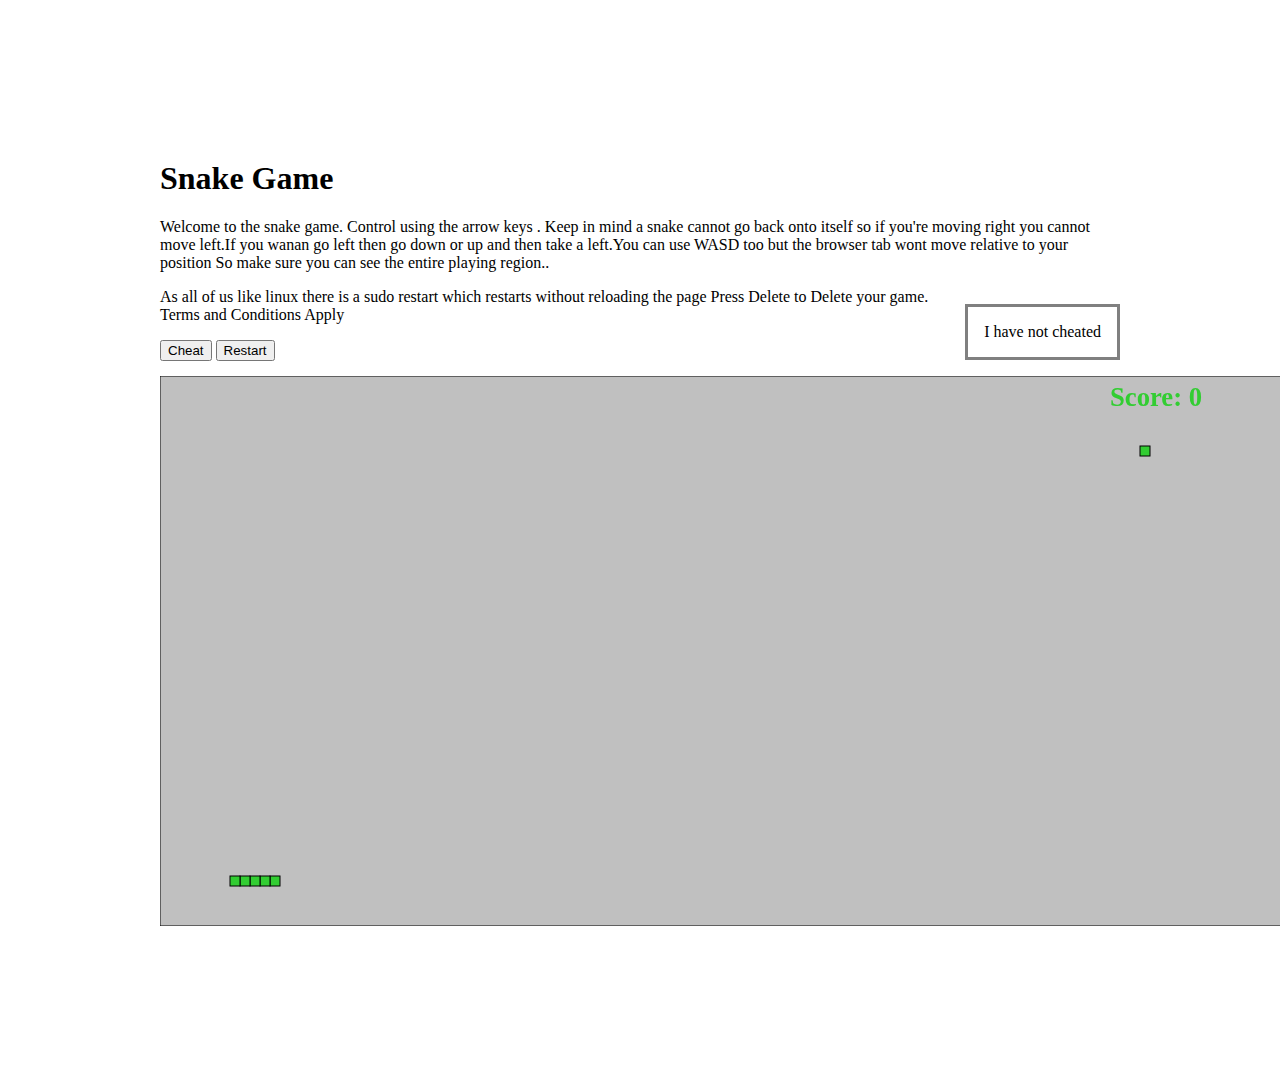
<file: b1.html>
<!DOCTYPE html>  

<html>  
<head >  
<title>Creepy Catterpillar Game</title> 
<meta charset="UTF-8"> 
<style type="text/css">  
body { 

margin: 10em 10em 10em 10em;  
padding : 0;  
}  
#cheater {
	border-style: solid;
	border-color: grey;
display: inline;
padding : 1em 1em ;
float : right;
position : relative;
}
</style>  
<!-- Jquery -->  
<script src="jquery.min.js" type="text/javascript"></script>  
<script>  
$(document).ready(function () {  
		//Canvas stuff  
		var drawCanvas = $("#drawCanvas")[0];  
		var context = drawCanvas.getContext("2d");  
		var width = $("#drawCanvas").width();  
		var height = $("#drawCanvas").height();  

		var cell_width = 10;  
		var defaultRun;  
		var snake_food;  
		var userscore;  
		var mySnakeArray;  

		function start() {  
		defaultRun = "right"; //Default whn it starts it alwasy moves right  
		createSnake();  
		createFood();  
		userscore = 0;  

		if (typeof game_loop != "undefined") clearInterval(game_loop);  
		game_loop = setInterval(paintSnake, 60);  //The speed of the snake 
		}  
		function cheat(x1,y1) {  
			defaultRun = "right"; //Default whn it starts it alwasy moves right  
			createSnake1(x1,y1);

			//The speed of the snake 
		}  
		start();  

		function createSnake() {  
			var snakeSize = 6; //Intial size of the snake + food Minimum needed is 2 as 1 for snake and 1 for food any extra is automatically allocated for snake 
			mySnakeArray = [];  
			for (var m = 0; m<snakeSize-1;m++) {  
				mySnakeArray.push({ x: 0, y: 50 }); //Adds an item to an array  The corodinates specfy the starting pooint of the snake 

			}  

		}  function createSnake1() {  
			var snakeSize = 50; //Intial size of the snake + food Minimum needed is 2 as 1 for snake and 1 for food any extra is automatically allocated for snake 
			userscore = 50;

			mySnakeArray = [];  
			for (var m = 0; m<snakeSize-1;m++) {  
				mySnakeArray.push({ x: 0 , y: 0 }); //Adds an item to an array  The corodinates specfy the starting pooint of the snake 

			}  

		}  

		function createFood() {  
			snake_food = {  
x: Math.round(Math.random() * (width - cell_width) / cell_width),  //Randomly creats the foods x cordinate
   y: Math.round(Math.random() * (height - cell_width) / cell_width),  //Randomly creates the foods y coordinate
			};  
		}  
		function createFood1() {  
			snake_food = {  
x: pop_x ,
   y: pop_y ,
			};
		}   
		function paintSnake() {  
			context.fillStyle = "silver";  //The filler of the canvas
			context.fillRect(0, 0, width, height);  //start from the 0 , 0 and create a ractangle of size width and height
			context.strokeStyle = "black";  //The border colour
			context.strokeRect(0, 0, width, height);  //Same as fillRect

			var pop_x = mySnakeArray[0].x;  //Removes the las telement of the array
			var pop_y = mySnakeArray[0].y;  //That is the tail as the logic os to replace the head with the tail every time 

			if (defaultRun == "right") pop_x++;  //Tells which way for the snake to go 
			else if (defaultRun == "left") pop_x--;  
			else if (defaultRun == "down") pop_y++;  
			else if (defaultRun == "up") pop_y--;  


			if (pop_x == -1 || pop_x == width / cell_width || pop_y == -1 || pop_y == height / cell_width || check_collision(pop_x, pop_y, mySnakeArray)) {  
				start();  //IF collission start over 
				return;  
			}  

			if (pop_x == snake_food.x && pop_y == snake_food.y) {  
				var snake_tail = { x: pop_x, y: pop_y };  
				userscore++;  //Increments the score if you eat the food 
				createFood();  
			}  
			else {  
				var snake_tail = mySnakeArray.pop();  
				snake_tail.x = pop_x; snake_tail.y = pop_y;  //Else do nothing 
			}  

			mySnakeArray.unshift(snake_tail);  //Appends the tailk to the front of the head 

			for (var i = 0; i < mySnakeArray.length; i++) {  
				var k = mySnakeArray[i];  

				paintCell(k.x, k.y);  
			}  


			paintCell(snake_food.x, snake_food.y);  

			var score_text = "Score: " + userscore; 
			context.font = 'bold 20pt Calibri' //Sets the font 
				context.fillText(score_text, width-200, 30); //Prints the score  
		  
		var maxscore_text = "Max : " + max;                                                                                 context.font = 'bold 20pt Calibri' //Sets the font                                                                              context.fillText(score_text, width-200, 30); //Prints the score 
		}
		function paintCell(x, y) {  
			context.fillStyle = "limegreen";  
			context.fillRect(x * cell_width, y * cell_width, cell_width, cell_width);  
			context.strokeStyle = "black";  
			context.strokeRect(x * cell_width, y * cell_width, cell_width, cell_width);  
		}  

		function check_collision(x, y, array) {  
			for (var i = 0; i < array.length; i++) {  
				if (array[i].x == x && array[i].y == y)  //If it ever hits the border then output the check value of border
					return true;  
			}  
			return false;  
		}

		$(document).keydown(function (e) {  
				var keyInput = e.which;  
				if (keyInput == "40" && defaultRun != "up") defaultRun = "down";
				if (keyInput == "83" && defaultRun != "up") defaultRun = "down";  
				else if (keyInput == "39" && defaultRun != "left") defaultRun = "right";  
				else if (keyInput == "38" && defaultRun != "down") defaultRun = "up";  
				if (keyInput == "65" && defaultRun != "right") defaultRun = "left";  
				else if (keyInput == "68" && defaultRun != "left") defaultRun = "right";  
				else if (keyInput == "87" && defaultRun != "down") defaultRun = "up";  
				else if (keyInput == "37" && defaultRun != "right") defaultRun = "left";  
				else if (keyInput == "46" )  start();
				else if (keyInput == "45") createSnake1();
				}) 
var max = 0;
if (max < userscore )
	max=userscore; 
})  
</script>  
</head>  
<body>  
<h1> Snake Game </h1>

<p> Welcome to the snake game. Control using the arrow keys . Keep in mind a snake cannot go back onto itself so if you're moving right you cannot move left.If you wanan go left then go down or up and then take a left.You can use WASD too but the browser tab wont move relative to your position So make sure you can see the entire playing region..
<p id="cheater">        I have not cheated        </p>
<p> As all of us like linux there is a sudo restart which restarts without reloading the page Press Delete to Delete your game. Terms and Conditions Apply </p>

<button onclick="Cheats()">Cheat </button>

<script>
function Cheats() {
	alert("Theres a button which will cause the snake size to remain the same but te score to increase.Find it. (we all know you want your snake size to increase too but hey I am not a miracle worker");
	document.getElementById("cheater").innerHTML = "       I tried to cheat :(       ";
}
</script>
<button onclick="Restart()">Restart</button>

<script>
function Restart() {
	var rest = confirm("Restarting will cause you to lose your score.Whiners will be prosecuted and then prostituted. Click on OK if you agree to Restart");
	if( rest == true)
	{
		window.open("blackmambainverted.html","_self");
		//window.open("https://researchweb.iiit.ac.in/~ujwal.narayan/","_self");
	}
}
</script>

<form id="form1">  
<div>  
<canvas id="drawCanvas" width="1150" height="550"></canvas>  

</div>  
</form>  
</body>  
</html>
</file>
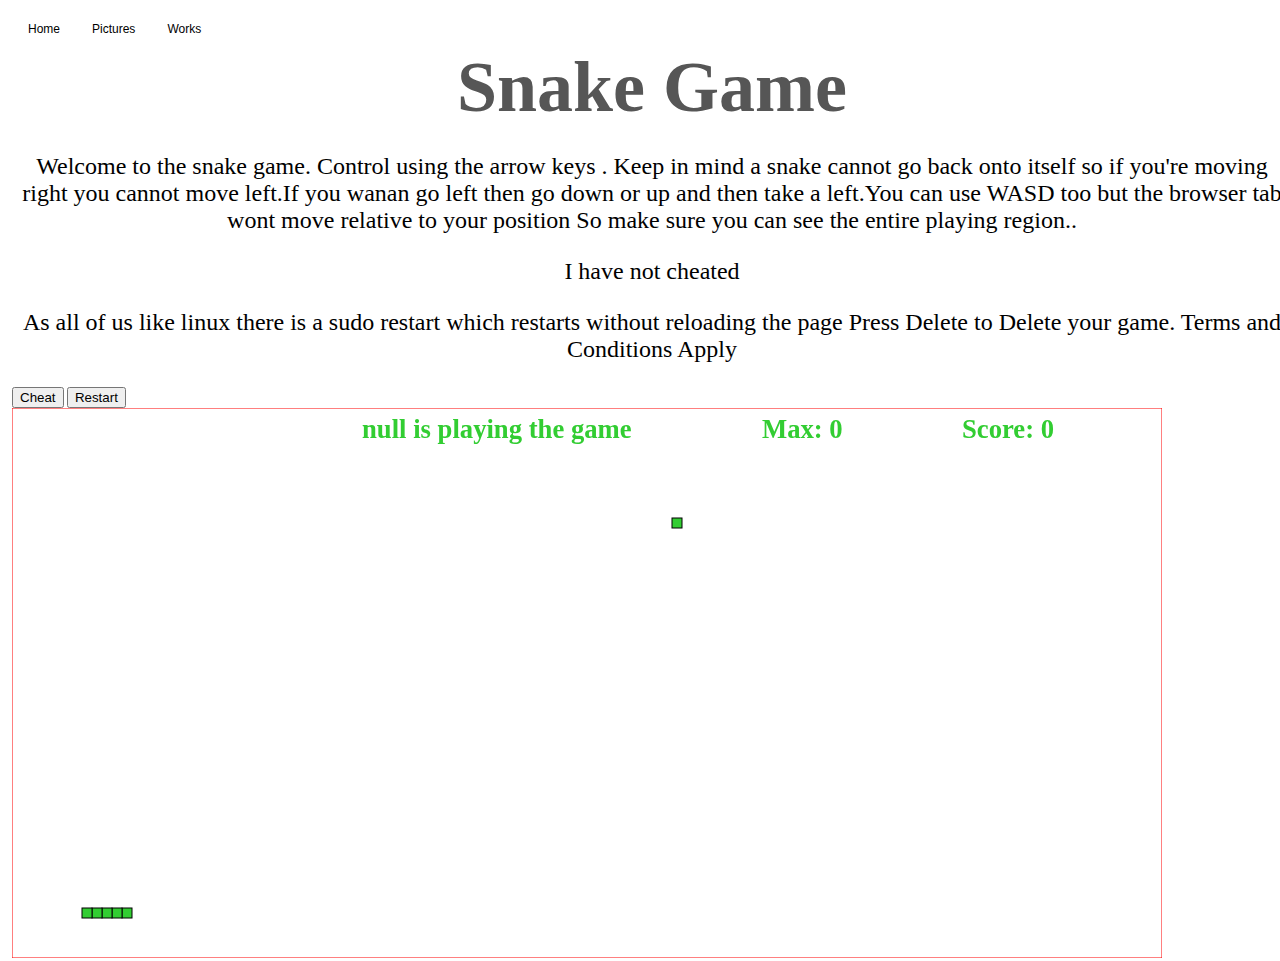
<file: blackmambainverted.html>
<!DOCTYPE html>  
   
<html >  
<head >  
    <title>Creepy Cat</title>
   <meta charset="UTF-8">

<link rel="stylesheet" href="navbar.css" type="text/css">
<link rel="stylesheet" href="stylemamba.css" type="text/css"> 
    <!-- Jquery -->  
    <script src="jquery.min.js" type="text/javascript"></script> 
<script src="dropdown.js" type="text/javascript"></script>          
    <script type="text/javascript" src="./blackmambajs.js"></script>
     <script src="other.js" type="text/javascript"></script>
</head>  
<body> 

		<ul class="topnav">                                                                                              <!-- <li id="myself" class="active"> Ujwal Narayan </li>                                                                 <li><a></a></li> -->                                                                                                    <li><a  href="index.html">Home</a></li>                                                                                   <li><a  href="pics.html">Pictures</a></li>                                                                                       <li class="fakeclass"> <a href="">Works</a></li>                                                                        <li class="fakeclass"> <a href="blackmambainverted.html">1.Snake game </a></li>                                         <li class="fakeclass"> <a href="burger.html">2.Burger Drawn using CSS </a></li>                                         <li class="fakeclass"> <a href="gampucss.html">3.Panda Drawn using CSS</a></li>                                        <li> <div class="sel-box topnav">                                                                                          <span id='select'>Works</span>                                                                                          <ul class='toc-odd level-1' id="sel-option">                                                                              <li><a href="blackmambainverted.html">Snake Game</a></li>                                                               <li><a href="burger.html">Burger drawn using CSS</a></li>                                                               <li><a href="gampucss.html">A Panda drawn using CSS</a></li>                                                          </ul>                                                                                                               </div>                                                                                                                  </li>                                                                                                                                                                                                                                                                                                                                                                   </ul>                                                                              
	<h1> Snake Game </h1>
	
	<p> Welcome to the snake game. Control using the arrow keys . Keep in mind a snake cannot go back onto itself so if you're moving right you cannot move left.If you wanan go left then go down or up and then take a left.You can use WASD too but the browser tab wont move relative to your position So make sure you can see the entire playing region..</p>
     <audio src="bensound-energy.mp3" autoplay loop>
<p>If you are reading this, it is because your browser does not support the audio element.</p>
</audio>
		
        <p id="cheater"> I have not cheated </p>
		<p> As all of us like linux there is a sudo restart which restarts without reloading the page Press Delete to Delete your game. Terms and Conditions Apply </p>
	

		<button onclick="Cheats()">Cheat </button>
<script>
function Cheats() {
	alert("Press Z to witness magic.");
	document.getElementById("cheater").innerHTML = "       I tried to cheat :(       ";
}
</script>
 <script src="other.js" type="text/javascript"></script>
<button onclick="Restart()">Restart</button>
<script>
function Restart() {
	var rest = confirm("Restarting will cause you to lose your score.Whiners will be prosecuted. YOUR HIGHSCORE WILL BE DELETED. Click on OK if you agree to Restart");
	if( rest == true)
	{
		window.open("blackmambainverted.html","_self");
		//window.open("https://researchweb.iiit.ac.in/~ujwal.narayan/","_self");
	}
}
</script>



    <form id="form1">  
        <div>  
             <canvas id="drawCanvas" width="1150" height="550"></canvas>  
   
        </div>  
    </form>  
</body>  
</html>
</file>
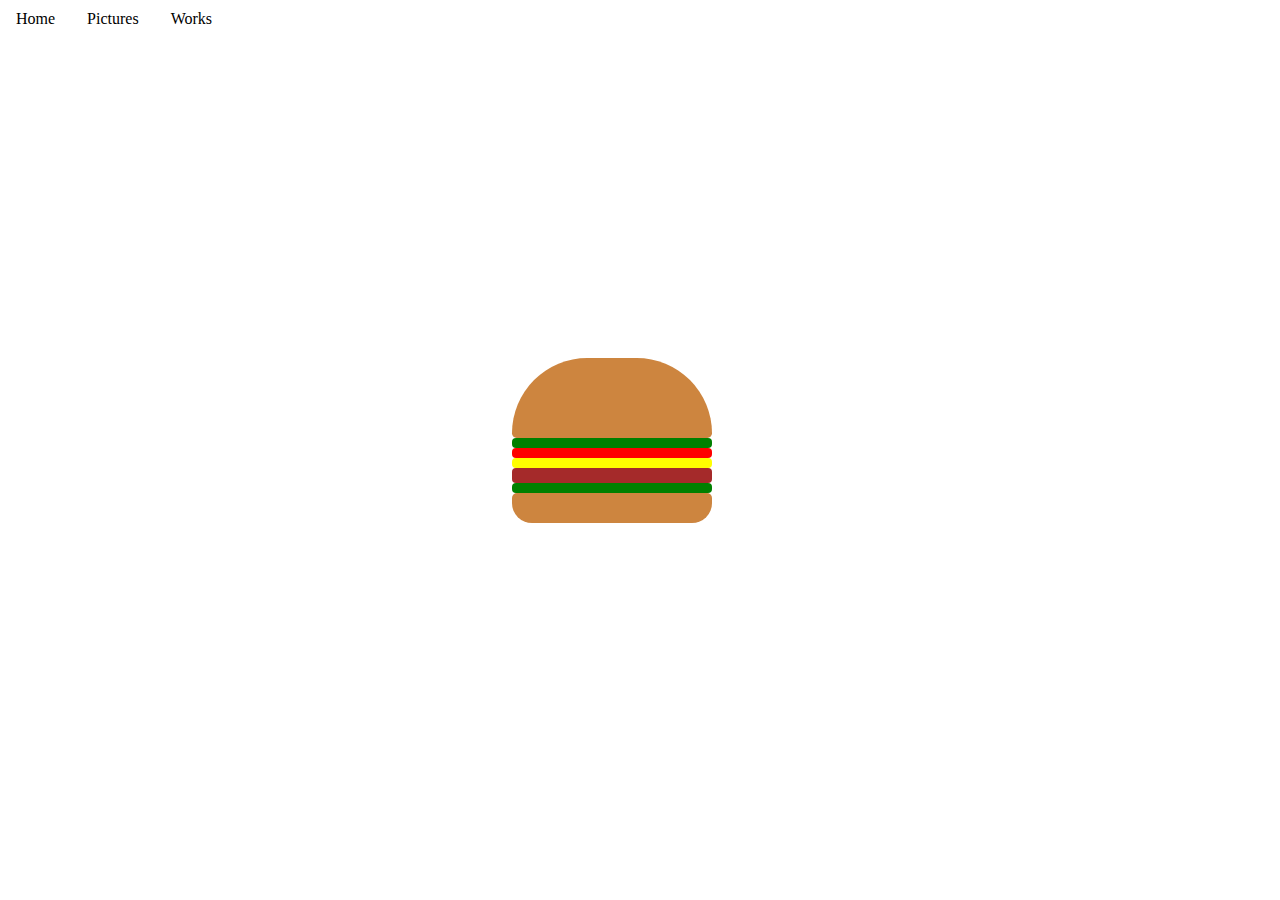
<file: burger.html>
<!DOCTYPE html>
<html>
<head>
<title>
CSS Burger 
</title>
<link rel="stylesheet" href="navbar.css" type="text/css">
<link rel="stylesheet" href="burger.css" type="text/css">
<script src="jquery.min.js" type="text/javascript"></script>                                                            <script src="dropdown.js" type="text/javascript">                                                                       </script> 		

</head>
<body>	
<ul class="topnav">                                                                                              <!-- <li id="myself" class="active"> Ujwal Narayan </li>                                                                 <li><a></a></li> -->                                                                                                    <li><a  href="index.html">Home</a></li>                                                                                   <li><a  href="pics.html">Pictures</a></li>                                                                                       <li class="fakeclass"> <a href="">Works</a></li>                                                                        <li class="fakeclass"> <a href="blackmambainverted.html">1.Snake game </a></li>                                         <li class="fakeclass"> <a href="burger.html">2.Burger Drawn using CSS </a></li>                                         <li class="fakeclass"> <a href="gampucss.html">3.Panda Drawn using CSS</a></li>                                        <li> <div class="sel-box topnav">                                                                                          <span id='select'>Works</span>                                                                                          <ul class='toc-odd level-1' id="sel-option">                                                                              <li><a href="blackmambainverted.html">Snake Game</a></li>                                                               <li><a href="burger.html">Burger drawn using CSS</a></li>                                                               <li><a href="gampucss.html">A Panda drawn using CSS</a></li>                                                          </ul>                                                                                                               </div>                                                                                                                  </li>                                                                                                                                                                                                                                                                                                                                                                   </ul>            
<div class="box" >
<div id="top-bun" class="burger-component"></div>
<div id="top-lettuce" class="burger-component"></div>
<div id="tomato" class="burger-component"></div>

<div id="cheese" class="burger-component"></div>
<div id="pattie" class="burger-component"></div>
<div id="bottom-lettuce" class="burger-component"></div>
<div id="bottom-bun" class="burger-component"></div>
</div>

</body>
</html>
</file>
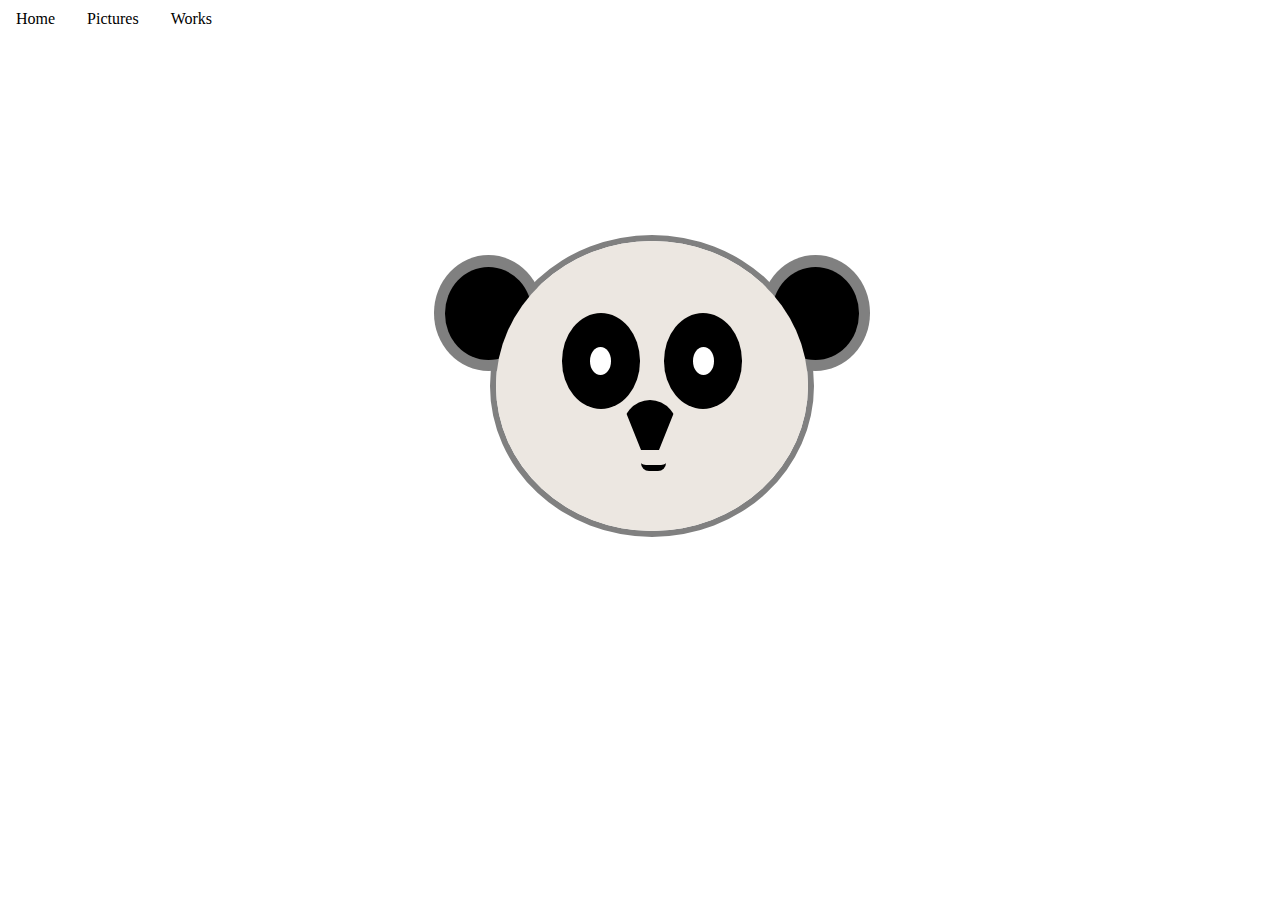
<file: gampucss.html>
<!DOCTYPE HTML>
<html lang="en-US">
<head>
<meta charset="UTF-8">
<meta name="viewport" content="width=device-width, initial-scale=1.0"> 

<title> Gampu </title>
<link rel="stylesheet" href="navbar.css" type="text/css">   
<link rel="stylesheet" href="gampu.css" type="text/css">
<script src="jquery.min.js" type="text/javascript"></script>                                                            <script src="dropdown.js" type="text/javascript">                                                                       </script> 
</head>
<body>
<ul class="topnav">                                                                                              <!-- <li id="myself" class="active"> Ujwal Narayan </li>                                                                 <li><a></a></li> -->                                                                                                    <li><a  href="index.html">Home</a></li>                                                                                   <li><a  href="pics.html">Pictures</a></li>                                                                                       <li class="fakeclass"> <a href="">Works</a></li>                                                                        <li class="fakeclass"> <a href="blackmambainverted.html">1.Snake game </a></li>                                         <li class="fakeclass"> <a href="burger.html">2.Burger Drawn using CSS </a></li>                                         <li class="fakeclass"> <a href="gampucss.html">3.Panda Drawn using CSS</a></li>                                        <li> <div class="sel-box topnav">                                                                                          <span id='select'>Works</span>                                                                                          <ul class='toc-odd level-1' id="sel-option">                                                                              <li><a href="blackmambainverted.html">Snake Game</a></li>                                                               <li><a href="burger.html">Burger drawn using CSS</a></li>                                                               <li><a href="gampucss.html">A Panda drawn using CSS</a></li>                                                          </ul>                                                                                                               </div>                                                                                                                  </li>                                                                                                                                                                                                                                                                                                                                                                   </ul>            
<div class="box">


	<div class="head">
		<div class="head-copy"></div>
		<div class="ear-left">
			<div class="innerear">
			</div>
		</div>
		<div class="ear-right">
			<div class="innerear">
			</div>
		</div>
		<div class="eye-right">
			<div class="pupil" id="eyeright">
			</div>
		</div>
		<div class="eye-left">
			<div class="pupil" id="eyeleft">
			</div>
		</div>
		<div class="nose">

		</div>

	</div>
</div>


</body>
</html>
</file>
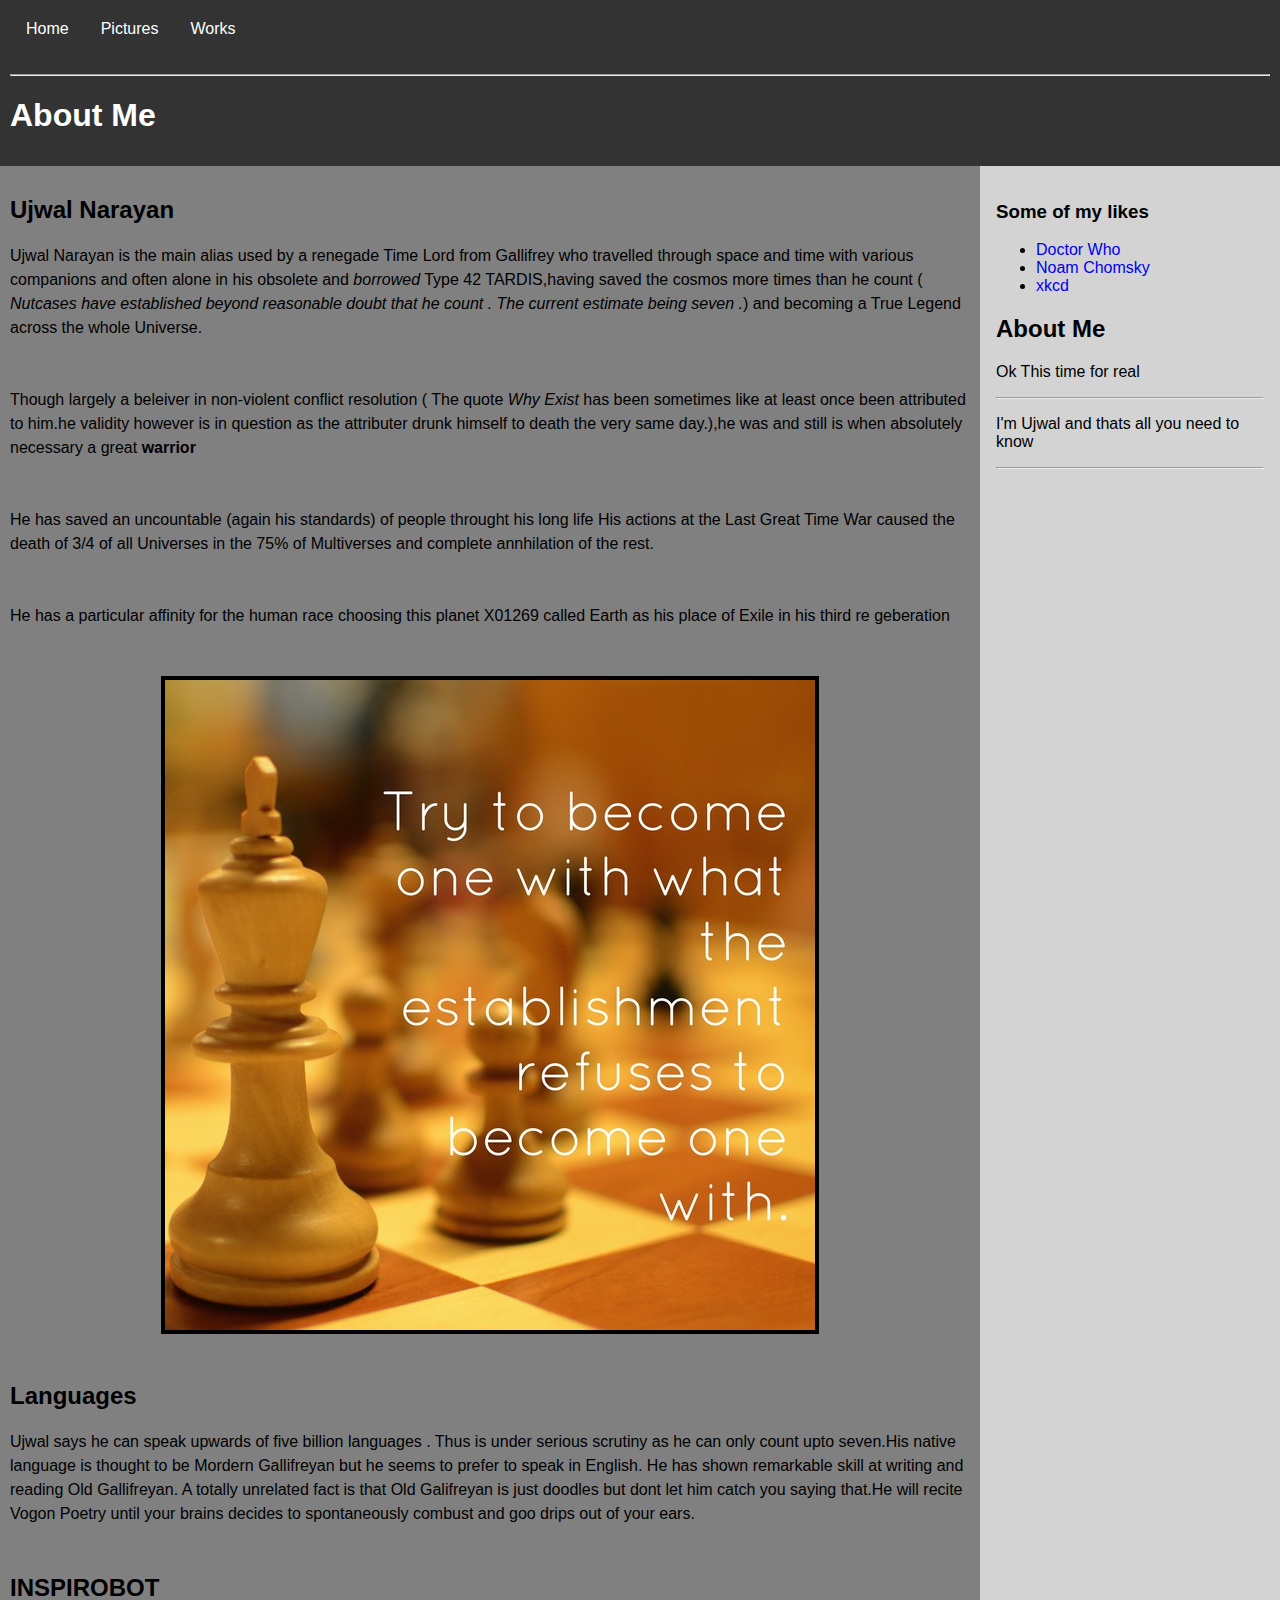
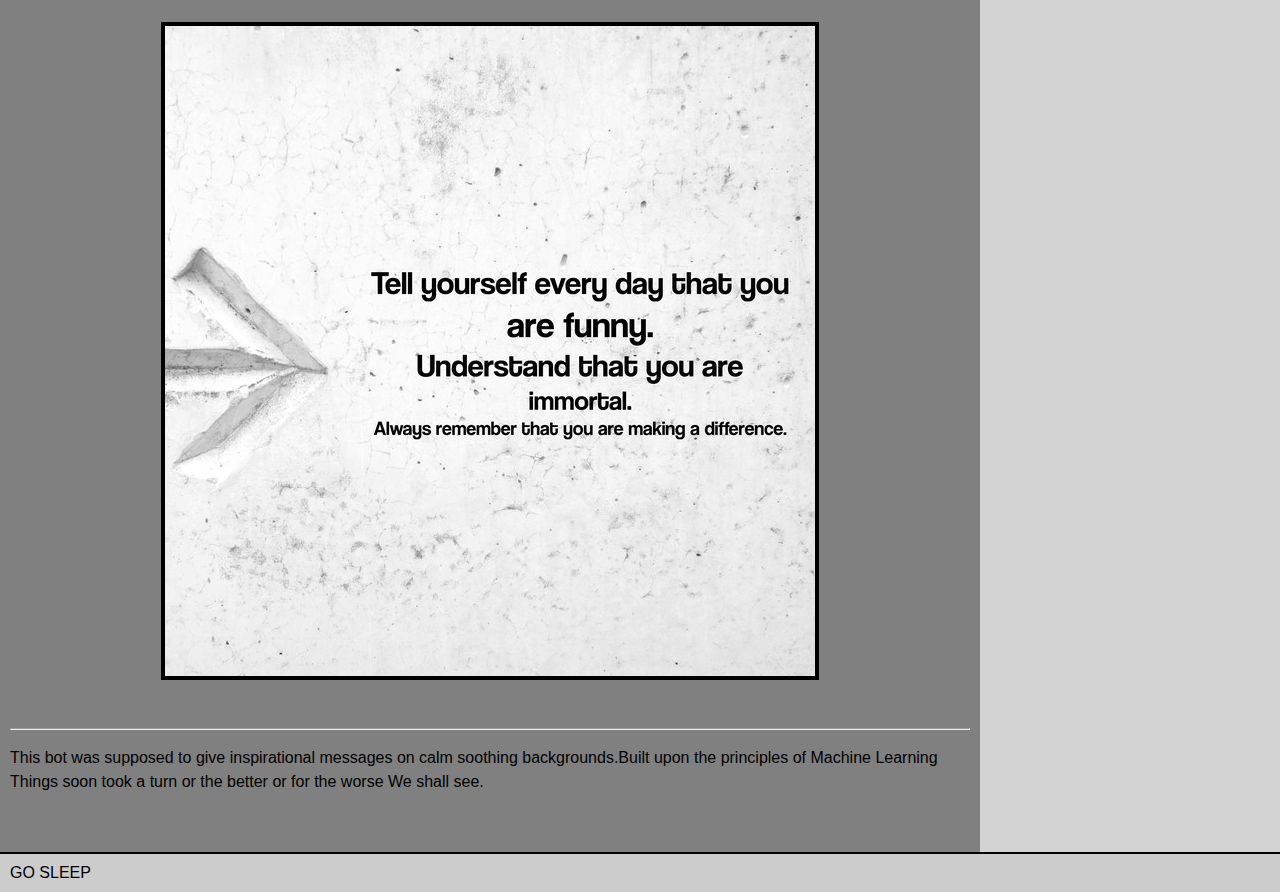
<file: glect.html>
<!DOCTYPE html>
<html lang="en">

<head>
    <meta charset="UTF-8">
    <!-- This meta tag is important to make sure your website looks good on phones or tablets -->
    <meta name="viewport"
          content="width=device-width, initial-scale=1.0">
    <meta http-equiv="X-UA-Compatible"
          content="ie=edge">
<title>About Me </title>
<link rel="stylesheet" href="navbar1.css" type="text/css">
<link rel="stylesheet" href="glect.css" type="text/css">
<script src="jquery.min.js" type="text/javascript"></script>                                                            <script src="dropdown.js" type="text/javascript">                                                                       </script> 
</head>
<body>
<header class="header">
          <ul class="topnav">                                                                                              <!-- <li id="myself" class="active"> Ujwal Narayan </li>                                                                 <li><a></a></li> -->                                                                                                    <li><a  href="index.html">Home</a></li>                                                                                   <li><a  href="pics.html">Pictures</a></li>                                                                                       <li class="fakeclass"> <a href="">Works</a></li>                                                                        <li class="fakeclass"> <a href="blackmambainverted.html">1.Snake game </a></li>                                         <li class="fakeclass"> <a href="burger.html">2.Burger Drawn using CSS </a></li>                                         <li class="fakeclass"> <a href="gampucss.html">3.Panda Drawn using CSS</a></li>                                        <li> <div class="sel-box topnav">                                                                                          <span id='select'>Works</span>                                                                                          <ul class='toc-odd level-1' id="sel-option">                                                                              <li><a href="blackmambainverted.html">Snake Game</a></li>                                                               <li><a href="burger.html">Burger drawn using CSS</a></li>                                                               <li><a href="gampucss.html">A Panda drawn using CSS</a></li>                                                          </ul>                                                                                                               </div>                                                                                                                  </li>                                                                                                                                                                                                                                                                                                                                                                   </ul>             
   <br> 
     <hr>   
        <h1>About Me </h1>
    </header>
    <article class="content">
        <h2>Ujwal Narayan </h2>
        <p> Ujwal Narayan is the main alias used by a renegade Time Lord from Gallifrey who travelled through space and time with various companions and often alone in his obsolete and <i>borrowed</i> Type 42 TARDIS,having saved the cosmos more times than he count ( <i> Nutcases have established beyond reasonable doubt that he count . The current estimate being seven .</i>) and becoming a True Legend across the whole Universe.
        </p>
        <p>
            Though largely a beleiver in non-violent conflict resolution ( The quote <i>Why Exist </i> has been sometimes like at least once been attributed to him.he validity however is in question as the attributer drunk himself to death the very same day.),he was and still is when absolutely necessary a great <b>warrior</b></p>
            <p>
                He has saved an uncountable (again his standards) of people throught his long life His actions at the Last Great Time War caused the death of 3/4 of all Universes in the 75% of Multiverses and complete annhilation of the rest.
            </p>
            <p> He has a particular affinity for the human race choosing this planet X01269 called Earth as his place of Exile in his third re geberation </p>

            <!-- The alt acts like a fallback. So if the image failed to load, the alt text will be shown -->
            <img src="image2.jpg" alt="Random Quote">
            
        <p>
            <h2>
                Languages 
            </h2>
<p>
            Ujwal says he can speak upwards of five billion languages . Thus is under serious scrutiny as he can only count upto seven.His native language is thought to be Mordern Gallifreyan but he seems to prefer to speak in English.
            He has shown remarkable skill at writing and reading Old Gallifreyan. A totally unrelated fact is that Old Galifreyan is just doodles but dont let him catch you saying that.He will recite Vogon Poetry until your brains decides to spontaneously combust and goo drips out of your ears.
        </p>
        <h2>
        INSPIROBOT
    </h2>
        <p>
            
            <img src="image1.jpg" alt="randomq">
            <hr>
           <p> This bot was supposed to give inspirational messages on calm soothing backgrounds.Built upon the principles of Machine Learning Things soon took a turn or the better or for the worse We shall see.
        </p>
    </article>
    <aside class="sidebar">
        <h3>
            Some of my likes 
        </h3>
        <ul>
            <li>
                <a href="http://www.doctorwho.tv/">Doctor Who</a>
            </li>
            <li>
                <a href="https://en.wikiquote.org/wiki/Noam_Chomsky">Noam Chomsky</a>
            </li>
            <li>
                <a href="https://xkcd.com">xkcd</a>
            </li>
            
        </ul>
        <h2> About Me </h2>
        <p>
        Ok This time for real </p>
        <hr>
        <p>
        I'm Ujwal and thats all you need to know 

        </p>
        <hr>

    </aside>
    <footer class="footer">
        
        
GO SLEEP
</footer>
</body>

</html>
</file>
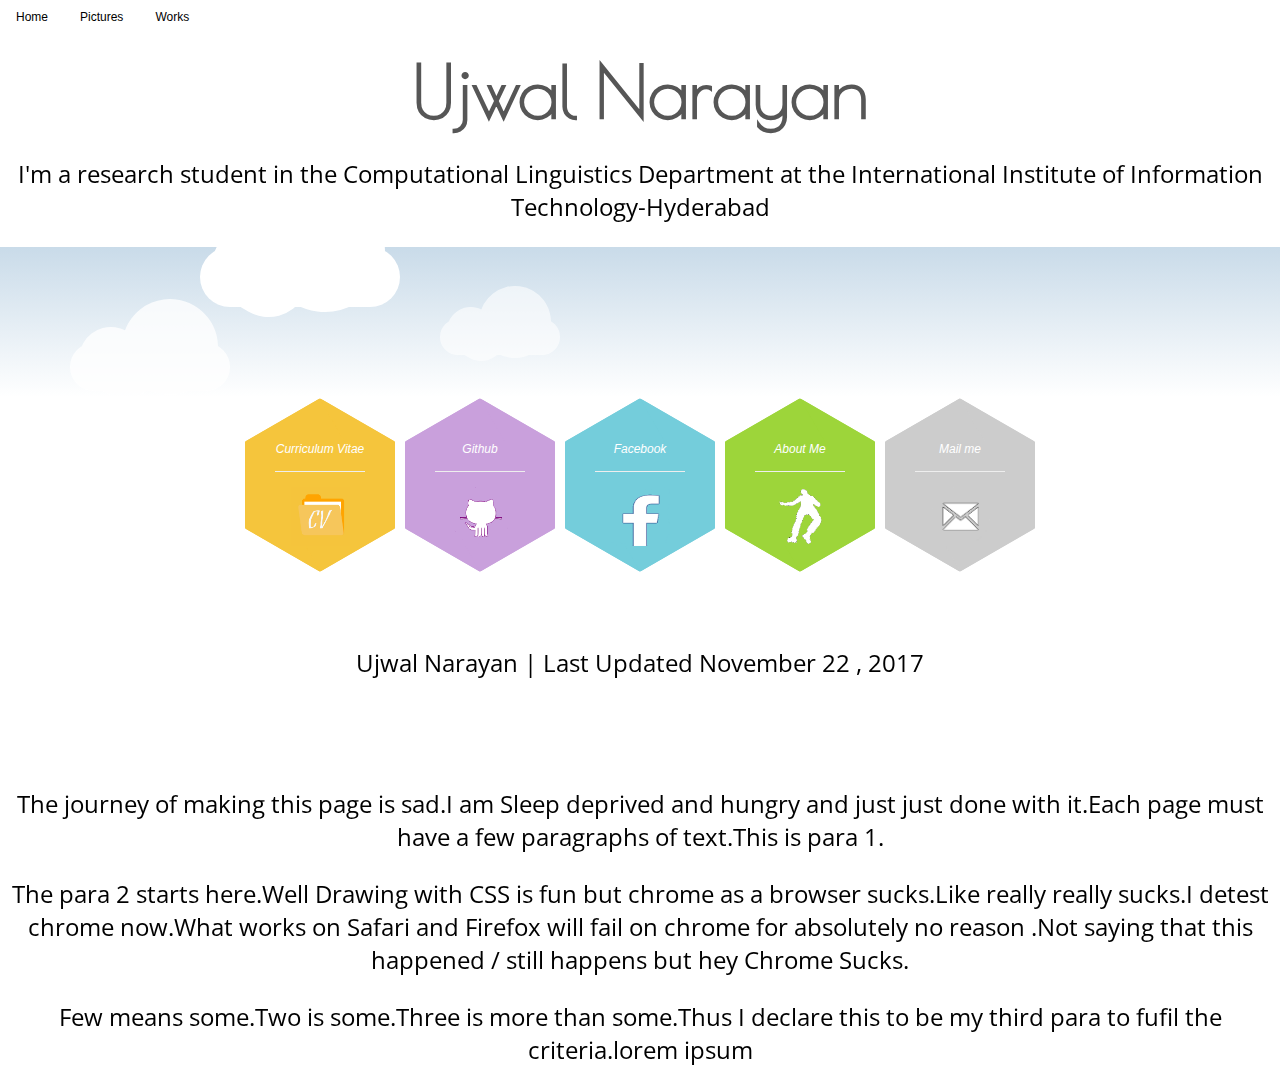
<file: indexact.html>
<!DOCTYPE HTML>
<html lang="en-US">
<head>
	<meta charset="UTF-8">
	<meta name="viewport" content="width=device-width, initial-scale=1.0"> 

	<title> Ujwal Narayan </title>
	<link href='http://fonts.googleapis.com/css?family=Josefin+Sans:100,400' rel='stylesheet' type='text/css'>	
	<link href='http://fonts.googleapis.com/css?family=Poiret+One' rel='stylesheet' type='text/css'>
	<link href='http://fonts.googleapis.com/css?family=Open+Sans+Condensed:300' rel='stylesheet' type='text/css'>
	<link rel="stylesheet" href="style.css" type="text/css">

<script src="jquery.min.js" type="text/javascript"></script>               
<script src="dropdown.js" type="text/javascript">
</script>
</head>

<body >
	<ul class="topnav">
 <!-- <li id="myself" class="active"> Ujwal Narayan </li>
  <li><a></a></li> -->
  <li><a  href="index.html">Home</a></li>
  <li><a  href="pics.html">Pictures</a></li>
  <li class="fakeclass"> <a href="">Works</a></li>  
  <li class="fakeclass"> <a href="blackmambainverted.html">1.Snake game </a></li>
  <li class="fakeclass"> <a href="burger.html">2.Burger Drawn using CSS </a></li>  
  <li class="fakeclass"> <a href="gampucss.html">3.Panda Drawn using CSS</a></li> 
 <li> <div class="sel-box topnav">
    <span id='select'>Works</span>
    <ul class='toc-odd level-1' id="sel-option">
      <li><a href="blackmambainverted.html">Snake Game</a></li>
      <li><a href="burger.html">Burger drawn using CSS</a></li>
      <li><a href="gampucss.html">A Panda drawn using CSS</a></li>
    </ul>
</div>
</li>

  
</ul>
<div class="container">
	<!-- Header info -->
	<div id="header">
		<h1 id="name">Ujwal Narayan</h1>
		<p> I'm a research student in the 
			<a href="https://www.iiit.ac.in/academics/undergraduate/cld/"> Computational Linguistics Department  </a> 
			at the <a href="http://www.iiit.ac.in">International Institute of Information Technology-Hyderabad</a></p>
	</div>

	<!-- Clouds -->
	<div id="main">
		<div id="clouds">
			<div class="cloud x1"></div>
			<div class="cloud x2"></div>
			<div class="cloud x3"></div>
			<div class="cloud x4"></div>
			<div class="cloud x5"></div>
			<div class="cloud x1"></div>
		</div>

			
	</div>	
	<div id="hexagons">
		<div id="hexacontainer">
			<div class="hex hex-2">		
				<div class="inner">
					<i style="color: #ffffff" class="fa fa-file-text-o fa-5x">Curriculum Vitae</i>	
					<hr/><img src="CV.png" alt="CV"   height="59" width="59">
				</div>
				<a href="resume.jpg"></a>
				<div class="corner-1"></div>
				<div class="corner-2"></div>		
			</div>

			<div class="hex hex-4">		
				<div class="inner">
					<i style="color: #ffffff" class="fa fa-github fa-5x">Github</i>	
					<hr/><img src="github.png" alt="github"  height="59" width="59">
				</div>
				<a href="http://www.github.com/ujwal-narayan"></a>
				<div class="corner-1"></div>
				<div class="corner-2"></div>		
			</div>

			<div class="hex hex-1">		
				<div class="inner">
					<i style="color: #ffffff" class="fa fa-facebook fa-5x">Facebook</i>	
					<hr/><img src="fb.png" alt="Facebook"   height="59" width="59">
				</div>
				<a href="http://www.facebook.com/ujwal.narayan"></a>
				<div class="corner-1"></div>
				<div class="corner-2"></div>		
			</div>

			<div class="hex hex-3">		
				<div class="inner">
					
					<i style="color: #ffffff" class="fa  fa-5x" ><a href="glect.html"></a>About Me</i>	
					<hr/><img src="aboutme.png" alt="ABout Me"   height="59" width="59">
				</div>		
				<a href="glect.html"></a>
				<div class="corner-1"></div>
				<div class="corner-2"></div>		
			</div>	
			
			<div class="hex hex-5">		
				<div class="inner">
					<i style="color: #ffffff" class="fa fa-envelope-o fa-5x">Mail me</i>	
					<hr/><img src="mail.png" alt="mail"   height="59" width="59">
				</div>
				<a href="mailto:ujwal.narayan@reasearch.iiit.ac.in" target="_top"></a>
				<div class="corner-1"></div>
				<div class="corner-2"></div>		
			</div>
		</div>
	</div>		
	<div id="footer">
	<p> <a href="index.html">Ujwal Narayan</a> | <a>Last Updated November 22 , 2017</a> </p>
	</div>	<p> The journey of making this page is sad.I am Sleep deprived and hungry and just just done with it.Each page must have a few paragraphs of text.This is para 1.</p>   <p> The para 2 starts here.Well Drawing with CSS is fun but chrome as a browser sucks.Like really really sucks.I detest chrome now.What works on Safari and Firefox will fail on chrome for absolutely no reason  .Not saying that this happened / still happens but hey Chrome Sucks.</p>                                            <p>                                                                                                                                                                     Few means some.Two is some.Three is more than some.Thus I declare this to be my third para to fufil the criteria.lorem ipsum </p> 

</div>	
</body>
</html>
</file>
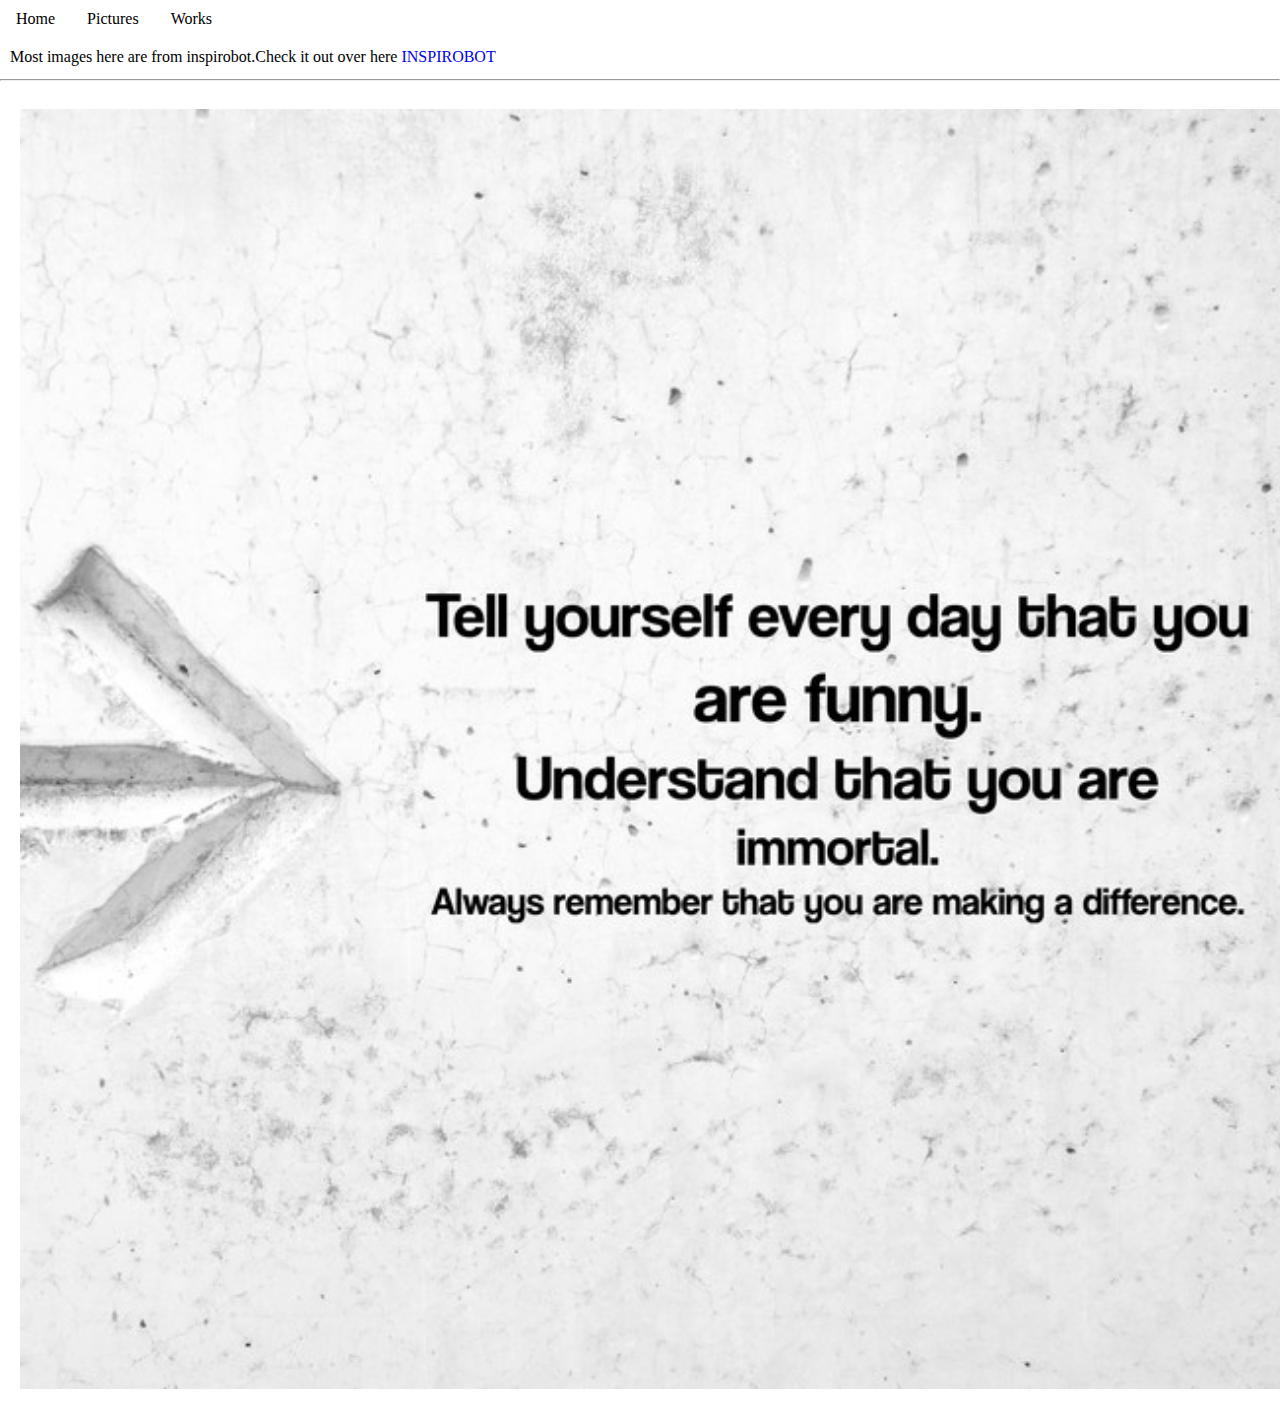
<file: pics.html>
<!DOCTYPE html>
<head>

<title>
PICS
</title>
<script src="jquery.min.js" type="text/javascript"></script>
<link rel="stylesheet" href="navbar.css" type="text/css">
<link rel="stylesheet" href="pics.css" type="text/css"> 
 <script src="dropdown.js" type="text/javascript"> </script>
</head>   
<body>
    <ul class="topnav">                                                                                                                                              <!-- <li id="myself" class="active"> Ujwal Narayan </li>                                                                                                                 <li><a></a></li> -->                                                                                                                                                    <li><a  href="index.html">Home</a></li>                                                                                                                                 <li><a  href="pics.html">Pictures</a></li>                                                                                                                                       <li class="fakeclass"> <a href="">Works</a></li>                                                                                                                        <li class="fakeclass"> <a href="blackmambainverted.html">1.Snake game </a></li>                                                                                         <li class="fakeclass"> <a href="burger.html">2.Burger Drawn using CSS </a></li>                                                                                         <li class="fakeclass"> <a href="gampucss.html">3.Panda Drawn using CSS</a></li>                                                                                        <li> <div class="sel-box topnav">                                                                                                                                          <span id='select'>Works</span>                                                                                                                                          <ul class='toc-odd level-1' id="sel-option">                                                                                                                              <li><a href="blackmambainverted.html">Snake Game</a></li>                                                                                                               <li><a href="burger.html">Burger drawn using CSS</a></li>                                                                                                               <li><a href="gampucss.html">A Panda drawn using CSS</a></li>                                                                                                          </ul>                                                                                                                                                               </div>                                                                                                                                                                  </li>                                                                                                                                                                                                                                                                                                                                                                                                                                                                                                                   </ul>       
<p> Most images here are from inspirobot.Check it out over here <a href="http://inspirobot.me/" >INSPIROBOT </a></p>
<hr>
<img src="image1.jpg" alt="BOT PICS" id="imgClickAndChange" onclick="changeImage()" >
<!--<script>
var counter = 1;

imgClickAndChange.onclick = function(){
    if(counter == 0){
        document.getElementById("imgClickAndChange").src = "image2.jpg";
        counter++;
    }
    else if(counter == 1){
        document.getElementById("imgClickAndChange").src = "image3.jpg";
        counter++;
    }
    else if(counter == 2){
        document.getElementById("imgClickAndChange").src = "image4.jpg";
        counter = 0;
    }
	else if(counter == 3){
	document.getElementById("imdClickAndChange").src = "image1.jpg";
	counter = 0;
	}
};
</script>
-->
<script src="pics.js" type="text/javascript"> </script>
</body>
</html>
</file>
<file: navbar.css>
body {margin: 0;} 
  /* make sure that the body starts from the edge of the screen Otherwise there will be atiny ugly gap (horizontal gap) */

    ul.topnav {
        list-style-type: none;
        /* All these are basically lists.These nav tabs are lists with the line break removed Right so they have bullets.here none means that Im saying dont put any bullets in*/
        margin: 0;
        /* Removes again a gap. A vertical gap between the top of the browwser and the start of the nav tab */
        padding: 0;
        /* Removes a gap between the start of the list and the first tab */
        overflow: hidden;
        /* The list may extend bigger than the devoce screen size .This controls it and ensure if it overflows the overflowed content is hidden.The page responsive will make sure that it never overflows horizontally so we should ideally never lose any tab */  
        background-color:   #ffffff ;
    }

    ul.topnav li {float: left;}
    /*Starts the list from the left .This basciallys forces the all the list elements to be left alligned */


    ul.topnav li a {
        border-radius: 150px;
        display: block;
        /* The display of the elements is in the block format */
        color: black;
        /* The colour of all the elements in this is white */
        text-align: center;
        /*In each block the text is center alligned */
        padding: 10px 16px;
        /*The gap between the content and the block is defined in terms of width and height */

        text-decoration: none;
        /*  Text decoration is the formatting options available like underline and  overline and strike through Here what im saying is that there is no text decoration */
    }
    #myself {
      display: block;
        /* The display of the elements is in the block format */
        color: black;

        /* The colour of all the elements in this is white */
        text-align: center;
        /*In each block the text is center alligned */
        padding: 10px 16px;
        /*The gap between the content and the block is defined in terms of width and height */
        font-size: 100px;
        text-decoration: none;
    }


    ul.topnav li a:hover:not(.active) {background-color: #c9dbe9 ;}
    /* As you hover it the bkg color chnages provided that its not active THis  is the thing whiich does tthat */


    ul.topnav li .active {background-color: grey;}
  
    /*Supposed to show the current toolbar page youre in */
    li {
       
    }
    /*The border between the two nav tabs */
    img.pic {
        float:left;
        width:420px;
        height:420px;
    }
#select{
    display:block;
   margin:0px; 
    padding:5px;
   border-radius:150px;
 text-align:center;
color:black;
float:left;
padding:10px 16px;
}
.toc-odd{
   position:absolute;
  margin:20px; 
   background:inherit;
   border-radius:150px;
    display:none;
}
.toc-odd li{
	margin:10px;
	z-index:2;
	display:block;
	background-color:inherit;
}
.fakeclass{
display:none;
}
@media screen and (max-width: 600px){
        ul.topnav li.right, 
        ul.topnav li {float: none;}
	#select{float:none;}
        .fakeclass {display:block;}
	/* If you are losing 600 px screen size then this will conveert the existing nv bar to a vertical nav bar */
  	#select{display:none;}  
	.hex-1{display:none;}
	.hex-5{display:none;}
	.hex-4{display:none;}	
	}
</file>
<file: stylemamba.css>
html {
  width: 100%;
  height: 100%;
}
body {
  font-family:arial;
  font-size:12px;
  background: #FFFFFF;
  margin:0;
  padding:0;  
  width: 100%;
  height: 100%;
}

a {
  text-decoration:none;
  color: #000;
}

a:hover {
  color: #17822c;
}

h1 {
  font-family: 'Poiret One';
  font-size: 72px;
  text-align: center;
  color: #565656;
  margin: 0;
}

p {
  font-family: 'Open Sans Condensed', 'sans-serif';
  font-size: 24px;
  text-align: center;
  color: #000;
}

.container {
  width:100%;
  height:100%;
  position:absolute;
  margin: 15px 0;
}

#hexagons {
  height: 145px;
  padding: 0;
}
#hexacontainer {
  margin: 20px auto;
  padding: 0;
  width: 800px;
}

#footer {
  display: inline-block;
  width: 100%;
  font-size: 5px;
  margin: 60px 0;
}
body{
margin : 1em;
}
  /* make sure that the body starts from the edge of the screen Otherwise there will be atiny ugly gap (horizontal gap) */

    ul.topnav {
        list-style-type: none;
        /* All these are basically lists.These nav tabs are lists with the line break removed Right so they have bullets.here none means that Im saying dont put any bullets in*/
        margin: 0;
        /* Removes again a gap. A vertical gap between the top of the browwser and the start of the nav tab */
        padding: 0;
        /* Removes a gap between the start of the list and the first tab */
        overflow: hidden;
        /* The list may extend bigger than the devoce screen size .This controls it and ensure if it overflows the overflowed content is hidden.The page responsive will make sure that it never overflows horizontally so we should ideally never lose any tab */  
        background-color:   #ffffff ;
    }

    ul.topnav li {float: left;}
    /*Starts the list from the left .This basciallys forces the all the list elements to be left alligned */


    ul.topnav li a {
        border-radius: 150px;
        display: block;
        /* The display of the elements is in the block format */
        color: black;
        /* The colour of all the elements in this is white */
        text-align: center;
        /*In each block the text is center alligned */
        padding: 10px 16px;
        /*The gap between the content and the block is defined in terms of width and height */

        text-decoration: none;
        /*  Text decoration is the formatting options available like underline and  overline and strike through Here what im saying is that there is no text decoration */
    }
    #myself {
      display: block;
        /* The display of the elements is in the block format */
        color: black;
        /* The colour of all the elements in this is white */
        text-align: center;
        /*In each block the text is center alligned */
        padding: 10px 16px;
        /*The gap between the content and the block is defined in terms of width and height */
        font-size: 100px;
        text-decoration: none;
    }


    ul.topnav li a:hover:not(.active) {background-color: #c9dbe9 ;}
    /* As you hover it the bkg color chnages provided that its not active THis  is the thing whiich does tthat */


    ul.topnav li .active {background-color: grey;}
  
    /*Supposed to show the current toolbar page youre in */
    li {
       
    }
    /*The border between the two nav tabs */
    img.pic {
        float:left;
        width:420px;
        height:420px;
    }




    @media screen and (max-width: 600px){
        ul.topnav li.right, 
        ul.topnav li {float: none;}
        /* If you are losing 600 px screen size then this will conveert the existing nv bar to a vertical nav bar */
    }
</file>
<file: burger.css>
.burger-component{
height: 10px;
width:200px;
      border-radius: 4px;

}
#top-bun{
height:80px;
       background-color: peru;
       border-top-right-radius: 80px;
       border-top-left-radius: 80px;
       border-bottom-right-radius: 5px;
       border-bottom-left-radius: 5px;
}
#top-lettuce {
	background-color: green;
}
#tomato {
	background-color: red;
}
#cheese{
	background-color: yellow;
}
#pattie {
height:15px;
       background-color: brown;
}
#bottom-lettuce {
	background-color: green;
}
#bottom-bun {
height:30px;
       background-color: peru;
       border-top-right-radius: 5px;
       border-top-left-radius: 5px;
       border-bottom-right-radius: 20px;
       border-bottom-left-radius: 20px;

}
.box{                                  position:relative; 
margin:auto;   
display:block;
	margin-top:25%;
width:600px; 
height:420px;
margin-left:40%;
       border-radius:50%; 
background:transparent;         
                                                                                                                                                                                                                                                                                                                                                    }
</file>
<file: gampu.css>
.box{
position:relative;
margin:auto;
display:block;
	margin-top:8%;
width:600px;
height:420px;
       border-radius:50%;
background:transparent;


}
.outerhead{
position:absolute;
top:16.5%;
left:25%;

height:79%;
width:69%;
      border-radius:50%;
background:black;
}
.head{
position:absolute;
top:22.5%;
left:25%;
height:69%;
width:52%;
background:white;
	   border-radius:70%;
border:solid 6.5px grey;

}
.head-copy{
width:100%;
height:100%;
position:absolute;
	 z-index: 2;
	 border-radius:70%;
background:#ece7e1;


}
.ear-left{
position:absolute;
background:white;
width:35%;
height:40%;
left:-20%;
top:5%;
    border-radius:50%;
    z-index:1;
background:grey;
}
.ear-right{
position:absolute;
background:grey;
width:35%;
height:40%;
right:-20%;
top:5%;
    border-radius:60%;
    z-index:1;
}
.innerear{
position: absolute;
	  border-radius: 50%;
width: 80%;
height: 80%;
top: 10%;
left: 10%;
background: black;
}
.eye-right{
position: absolute;
background: black;
width: 25%;
height: 33%;
top: 25%;
right: 21%;
       border-radius: 70%;
       z-index: 2;
}
.eye-left{
position: absolute;
background: black;
width: 25%;
height: 33%;
top: 25%;
left: 21%;
      border-radius: 70%;
      z-index: 3;
}
.pupil{
position: absolute;
width: 28%;
height: 30%;
top: 35%;
left: 36%;
      border-radius: 50%;
background: white;

}
.nose{
position: absolute;

	  border-radius:50%;
width: 5.7%;
height: 5.5%;
left: 40%;
top: 55%;
     z-index:4;
     border-left: 20px solid transparent; border-right: 20px solid transparent; border-top: 50px solid black; -moz-border-radius: 50%; -webkit-border-radius: 50%; border-radius: 50%;
left: 40%;
top: 55%;
     z-index:11;
}

.nose::after {
	margin-top: 5px;
	border-bottom: solid 6px black;
	z-index: 5;

width:25px;
height: 10px;
	border-radius: 100px;
content:'';
display:block;


}
</file>
<file: navbar1.css>
body {margin: 0;} 
  /* make sure that the body starts from the edge of the screen Otherwise there will be atiny ugly gap (horizontal gap) */

    ul.topnav {
        list-style-type: none;
        /* All these are basically lists.These nav tabs are lists with the line break removed Right so they have bullets.here none means that Im saying dont put any bullets in*/
        margin: 0;
        /* Removes again a gap. A vertical gap between the top of the browwser and the start of the nav tab */
        padding: 0;
        /* Removes a gap between the start of the list and the first tab */
        overflow: hidden;
        /* The list may extend bigger than the devoce screen size .This controls it and ensure if it overflows the overflowed content is hidden.The page responsive will make sure that it never overflows horizontally so we should ideally never lose any tab */  
        background-color:   #ffffff ;
    }

    ul.topnav li {float: left;}
    /*Starts the list from the left .This basciallys forces the all the list elements to be left alligned */


    ul.topnav li a {
        border-radius: 150px;
        display: block;
        /* The display of the elements is in the block format */
        color: white;
        /* The colour of all the elements in this is white */
        text-align: center;
        /*In each block the text is center alligned */
        padding: 10px 16px;
        /*The gap between the content and the block is defined in terms of width and height */

        text-decoration: none;
        /*  Text decoration is the formatting options available like underline and  overline and strike through Here what im saying is that there is no text decoration */
    }
    #myself {
      display: block;
        /* The display of the elements is in the block format */
        color: white;

        /* The colour of all the elements in this is white */
        text-align: center;
        /*In each block the text is center alligned */
        padding: 10px 16px;
        /*The gap between the content and the block is defined in terms of width and height */
        font-size: 100px;
        text-decoration: none;
    }


    ul.topnav li a:hover:not(.active) {background-color: #c9dbe9 ;}
    /* As you hover it the bkg color chnages provided that its not active THis  is the thing whiich does tthat */


    ul.topnav li .active {background-color: grey;}
  
    /*Supposed to show the current toolbar page youre in */
    li {
       
    }
    /*The border between the two nav tabs */
    img.pic {
        float:left;
        width:420px;
        height:420px;
    }
#select{
    display:block;
   margin:0px; 
    padding:5px;
   border-radius:150px;
 text-align:center;
color:white;
float:left;
padding:10px 16px;
}
.toc-odd{
   position:absolute;
  margin:20px; 
   background:inherit;
   border-radius:150px;
    display:none;
}
.toc-odd li{
	margin:10px;
	z-index:2;
	display:block;
	background-color:inherit;
}
.fakeclass{
display:none;
}
@media screen and (max-width: 600px){
        ul.topnav li.right, 
        ul.topnav li {float: none;}
	#select{float:none;}
        .fakeclass {display:block;}
	/* If you are losing 600 px screen size then this will conveert the existing nv bar to a vertical nav bar */
  	#select{display:none;}  
	.hex-1{display:none;}
	.hex-5{display:none;}
	.hex-4{display:none;}	
	}
</file>
<file: glect.css>
body {

	font-family: -apple-system, BlinkMacSystemFont, 'Segoe UI', Roboto, Oxygen, Ubuntu, Cantarell, 'Open Sans', 'Helvetica Neue', sans-serif;
display: grid;
	 grid-template-columns: 1fr 300px;
	 grid-template-areas: 
		 "header header" 
		 "content sidebar" 
		 "footer footer";

margin: 0;
	min-height: 100vh;
	/* Uncomment the following ff you want to center all content to a max width */
	/*This will make sure the page can't grow beyond 960px width but can shrink*/

margin: auto; 
}
.header {
	/* Saying the element in HTML with the class header, goes to the header area of the defined grid. */
	grid-area: header;
background: #333;
color: #fff;
padding: 10px;
}
.sidebar {
	grid-area: sidebar;
background: #d3d3d3;

padding:1em;


}
iframe{
	z-index:4;
}
.footer {
	grid-area: footer;
background: #ccc;
	    border-top: 2px solid;
padding: 10px;
}
/* Conent Section Styles */
.content {
	grid-area: content;
padding: 10px;
}
.content p {
	line-height: 24px;
	margin-bottom: 48px;
}
.content img {
display: block;

	 max-width: 90%;
border: 4px solid #000;
margin: 10px auto;
}

@media screen and (max-width: 767px) {
	/* We change the body grid for the new layout */
	body {
		/* We switch to one column layout*/
		grid-template-columns: 1fr;
		/* Different parts of the application come one after another. This makes it mobile friendly layout */
		grid-template-areas: 
			"header"
			"sidebar"
			"content"
			"footer";
	}
}
body {margin: 0;
	background-color: grey;} 
	/* make sure that the body starts from the edge of the screen Otherwise there will be atiny ugly gap (horizontal gap) */

	ul.topnav {
		list-style-type: none;
		/* All these are basically lists.These nav tabs are lists with the line break removed Right so they have bullets.here none means that Im saying dont put any bullets in*/
margin: 0;
	/* Removes again a gap. A vertical gap between the top of the browwser and the start of the nav tab */
padding: 0;
	 /* Removes a gap between the start of the list and the first tab */
overflow: hidden;
	  /* The list may extend bigger than the devoce screen size .This controls it and ensure if it overflows the overflowed content is hidden.The page responsive will make sure that it never overflows horizontally so we should ideally never lose any tab */  
	  background-color: inherit; ;
	}

ul.topnav li {float: left;}
/*Starts the list from the left .This basciallys forces the all the list elements to be left alligned */
a {
	text-decoration: none;

}

ul.topnav li a {
	border-radius: 150px;
display: block;
	 /* The display of the elements is in the block format */
color: white;
       /* The colour of all the elements in this is white */
       text-align: center;
       /*In each block the text is center alligned */
padding: 10px 16px;
	 /*The gap between the content and the block is defined in terms of width and height */

	 text-decoration: none;
	 /*  Text decoration is the formatting options available like underline and  overline and strike through Here what im saying is that there is no text decoration */
}


ul.topnav li a:hover:not(.active) {background-color: #c9dbe9 ;}
/* As you hover it the bkg color chnages provided that its not active THis  is the thing whiich does tthat */


ul.topnav li .active {background-color: grey;}

/*Supposed to show the current toolbar page youre in */
li {

}
/*The border between the two nav tabs */



@media screen and (max-width: 600px){
	ul.topnav li.right, 
		ul.topnav li {float: none;}
	/* If you are losing 600 px screen size then this will conveert the existing nv bar to a vertical nav bar */
}
hr{
color:blue;
}
</file>
<file: style.css>
html {
  width: 100%;
  height: 100%;
}
body {
  font-family:arial;
  font-size:12px;
  background: #FFFFFF;
  margin:0;
  padding:0;  
  width: 100%;
  height: 100%;
}

a {
  text-decoration:none;
  color: #000;
}

a:hover {
  color: #17822c;
}

h1 {
  font-family: 'Poiret One';
  font-size: 72px;
  text-align: center;
  color: #565656;
  margin: 0;
}

p {
  font-family: 'Open Sans Condensed', 'sans-serif';
  font-size: 24px;
  text-align: center;
  color: #000;
}

.container {
  width:100%;
  height:100%;
  position:absolute;
  margin: 15px 0;
}

#hexagons {
  height: 145px;
  padding: 0;
}
#hexacontainer {
  margin: 20px auto;
  padding: 0;
  width: 800px;
}

#footer {
  display: inline-block;
  width: 100%;
  font-size: 5px;
  margin: 60px 0;
}

/* HEXAGON STARTS HERE */
.hex {
  width:150px;
  height:86px;
  background-color: #ccc;
  background-repeat: no-repeat;
  background-position: 50% 50%;     
  -webkit-background-size: auto 173px;              
  -moz-background-size: auto 173px;             
  -ms-background-size: auto 173px;              
  -o-background-size: auto 173px;             
  position: relative;
  float:left;
  margin:25px 5px;
  text-align:center;
}
    
  .hex.hex-gap {
    margin-left: 86px;
  }

  .hex a {
    display:block;
    width: 100%;
    height:100%;
    text-indent:-9999em;
    position:absolute;
    top:0;
    left:0;
  }

  .hex .corner-1,
  .hex .corner-2 {
    position: absolute;
    top:0;
    left:0;
    width:100%;
    height:100%;
    background: inherit;                
    z-index:-2;           
    overflow:hidden;
    -webkit-backface-visibility: hidden;
    -moz-backface-visibility: hidden;
    -ms-backface-visibility: hidden;
    -o-backface-visibility: hidden;     
    backface-visibility: hidden;      
  }

  .hex .corner-1 {
    z-index:-1;
    -webkit-transform: rotate(60deg);
    -moz-transform: rotate(60deg);
    -ms-transform: rotate(60deg);
    -o-transform: rotate(60deg);
    transform: rotate(60deg);
  }

  .hex .corner-2 {
    -webkit-transform: rotate(-60deg);
    -moz-transform: rotate(-60deg);
    -ms-transform: rotate(-60deg);
    -o-transform: rotate(-60deg);
    transform: rotate(-60deg);
  }

  .hex .corner-1:before,
  .hex .corner-2:before {
    width: 173px;
    height: 173px;
    content: '';
    position: absolute;
    background: inherit;
    top:0;
    left: 0;
    z-index: 1;
    background: inherit;
    background-repeat:no-repeat;
    -webkit-backface-visibility: hidden;
    -moz-backface-visibility: hidden;
    -ms-backface-visibility: hidden;
    -o-backface-visibility: hidden; 
    backface-visibility: hidden;          
  }     


  .hex .corner-1:before {
    -webkit-transform: rotate(-60deg) translate(-87px, 0px);
    -moz-transform: rotate(-60deg) translate(-87px, 0px);
    -ms-transform: rotate(-60deg) translate(-87px, 0px);
    -o-transform: rotate(-60deg) translate(-87px, 0px);
    transform: rotate(-60deg) translate(-87px, 0px);  
    -webkit-transform-origin: 0 0;
    -moz-transform-origin: 0 0;
    -ms-transform-origin: 0 0;
    -o-transform-origin: 0 0;
    transform-origin: 0 0;
  }     

  .hex .corner-2:before {
    -webkit-transform: rotate(60deg) translate(-48px, -11px);
    -moz-transform: rotate(60deg) translate(-48px, -11px);
    -ms-transform: rotate(60deg) translate(-48px, -11px);
    -o-transform: rotate(60deg) translate(-48px, -11px);
    transform: rotate(60deg) translate(-48px, -11px); 
    bottom:0;
  }   

  /* Custom styles*/
  .hex .inner {   
    color:#eee;
  }

  .hex h4 {
    font-family: 'Josefin Sans', sans-serif;    
    margin:0;     
  }

  .hex hr {
    border:0;
    border-top:1px solid #eee;
    width:60%;
    margin:15px auto;
  }

  .hex p {
    font-size:16px;
    font-family: 'Kotta One', serif;
    width:80%;
    margin:0 auto;
  }

  .hex.hex-1 {
    background: #74cddb;
  }

  .hex.hex-2 {
    background: #f5c53c;
  }

  .hex.hex-3 {
    background: #9dd53a;
  }
  .hex.hex-4 {
    background: #c9a0dc;
  }


#clouds{
  overflow: hidden;
  height: 150px;
  width:100%;
  padding-left: 200px;
  background: #c9dbe9;
  background: -webkit-linear-gradient(top, #c9dbe9 0%, #fff 100%);
  background: -linear-gradient(top, #c9dbe9 0%, #fff 100%);
  background: -moz-linear-gradient(top, #c9dbe9 0%, #fff 100%);
  background-repeat: repeat;
}

/*Time to finalise the cloud shape*/
.cloud {
  width: 200px; height: 60px;
  background: #fff;
  
  border-radius: 200px;
  -moz-border-radius: 200px;
  -webkit-border-radius: 200px;
  position: relative; 
}

.cloud:before, .cloud:after {
  content: '';
  position: absolute; 
  background: #fff;
  width: 100px; height: 80px;
  position: absolute; top: -15px; left: 10px;
  
  border-radius: 100px;
  -moz-border-radius: 100px;
  -webkit-border-radius: 100px;
  
  -webkit-transform: rotate(30deg);
  transform: rotate(30deg);
  -moz-transform: rotate(30deg);
}

.cloud:after {
  width: 120px; height: 120px;
  top: -55px; left: auto; right: 15px;
}

/*Time to animate*/
.x1 {
  -webkit-animation: moveclouds 15s linear infinite;
  -moz-animation: moveclouds 15s linear infinite;
  -o-animation: moveclouds 15s linear infinite;
}

/*variable speed, opacity, and position of clouds for realistic effect*/
.x2 {
  left: 200px;
  
  -webkit-transform: scale(0.6);
  -moz-transform: scale(0.6);
  transform: scale(0.6);
  opacity: 0.6; /*opacity proportional to the size*/
  
  /*Speed will also be proportional to the size and opacity*/
  /*More the speed. Less the time in 's' = seconds*/
  -webkit-animation: moveclouds 25s linear infinite;
  -moz-animation: moveclouds 25s linear infinite;
  -o-animation: moveclouds 25s linear infinite;
}

.x3 {
  left: -250px; top: -200px;
  
  -webkit-transform: scale(0.8);
  -moz-transform: scale(0.8);
  transform: scale(0.8);
  opacity: 0.8; /*opacity proportional to the size*/
  
  -webkit-animation: moveclouds 20s linear infinite;
  -moz-animation: moveclouds 20s linear infinite;
  -o-animation: moveclouds 20s linear infinite;
}

.x4 {
  left: 470px; top: -250px;
  
  -webkit-transform: scale(0.75);
  -moz-transform: scale(0.75);
  transform: scale(0.75);
  opacity: 0.75; /*opacity proportional to the size*/
  
  -webkit-animation: moveclouds 18s linear infinite;
  -moz-animation: moveclouds 18s linear infinite;
  -o-animation: moveclouds 18s linear infinite;
}

.x5 {
  left: -150px; top: -150px;
  
  -webkit-transform: scale(0.8);
  -moz-transform: scale(0.8);
  transform: scale(0.8);
  opacity: 0.8; /*opacity proportional to the size*/
  
  -webkit-animation: moveclouds 20s linear infinite;
  -moz-animation: moveclouds 20s linear infinite;
  -o-animation: moveclouds 20s linear infinite;
}
@-webkit-keyframes moveclouds {
  0% {margin-left: 1000px;}
  100% {margin-left: -1000px;}
}
@-moz-keyframes moveclouds {
  0% {margin-left: 1000px;}
  100% {margin-left: -1000px;}
}
@-o-keyframes moveclouds {
  0% {margin-left: 1000px;}
  100% {margin-left: -1000px;}
}

body {margin: 0;} 
  /* make sure that the body starts from the edge of the screen Otherwise there will be atiny ugly gap (horizontal gap) */

    ul.topnav {
        list-style-type: none;
        /* All these are basically lists.These nav tabs are lists with the line break removed Right so they have bullets.here none means that Im saying dont put any bullets in*/
        margin: 0;
        /* Removes again a gap. A vertical gap between the top of the browwser and the start of the nav tab */
        padding: 0;
        /* Removes a gap between the start of the list and the first tab */
        overflow: hidden;
        /* The list may extend bigger than the devoce screen size .This controls it and ensure if it overflows the overflowed content is hidden.The page responsive will make sure that it never overflows horizontally so we should ideally never lose any tab */  
        background-color:   #ffffff ;
    }

    ul.topnav li {float: left;}
    /*Starts the list from the left .This basciallys forces the all the list elements to be left alligned */


    ul.topnav li a {
        border-radius: 150px;
        display: block;
        /* The display of the elements is in the block format */
        color: black;
        /* The colour of all the elements in this is white */
        text-align: center;
        /*In each block the text is center alligned */
        padding: 10px 16px;
        /*The gap between the content and the block is defined in terms of width and height */

        text-decoration: none;
        /*  Text decoration is the formatting options available like underline and  overline and strike through Here what im saying is that there is no text decoration */
    }
    #myself {
      display: block;
        /* The display of the elements is in the block format */
        color: black;

        /* The colour of all the elements in this is white */
        text-align: center;
        /*In each block the text is center alligned */
        padding: 10px 16px;
        /*The gap between the content and the block is defined in terms of width and height */
        font-size: 100px;
        text-decoration: none;
    }


    ul.topnav li a:hover:not(.active) {background-color: #c9dbe9 ;}
    /* As you hover it the bkg color chnages provided that its not active THis  is the thing whiich does tthat */


    ul.topnav li .active {background-color: grey;}
  
    /*Supposed to show the current toolbar page youre in */
    li {
       
    }
    /*The border between the two nav tabs */
    img.pic {
        float:left;
        width:420px;
        height:420px;
    }
#select{
    display:block;
   margin:0px; 
    padding:5px;
   border-radius:150px;
 text-align:center;
color:black;
float:left;
padding:10px 16px;
}
.toc-odd{
   position:absolute;
  margin:20px; 
   background:inherit;
   border-radius:150px;
    display:none;
}
.toc-odd li{
	margin:10px;
	z-index:2;
	display:block;
	background-color:inherit;
}
.fakeclass{
display:none;
}
@media screen and (max-width: 600px){
        ul.topnav li.right, 
        ul.topnav li {float: none;}
	#select{float:none;}
        .fakeclass {display:block;}
	/* If you are losing 600 px screen size then this will conveert the existing nv bar to a vertical nav bar */
  	#select{display:none;}  
	.hex-1{display:none;}
	.hex-5{display:none;}
	}
</file>
<file: pics.css>
img {
top: 10%;
left:20%;
width:100%;;
height:100%;;
margin:10px;
padding:10px;
}
a {
text-decoration : none ;
}
p {
padding:5px;
margin:5px;
}
</file>
